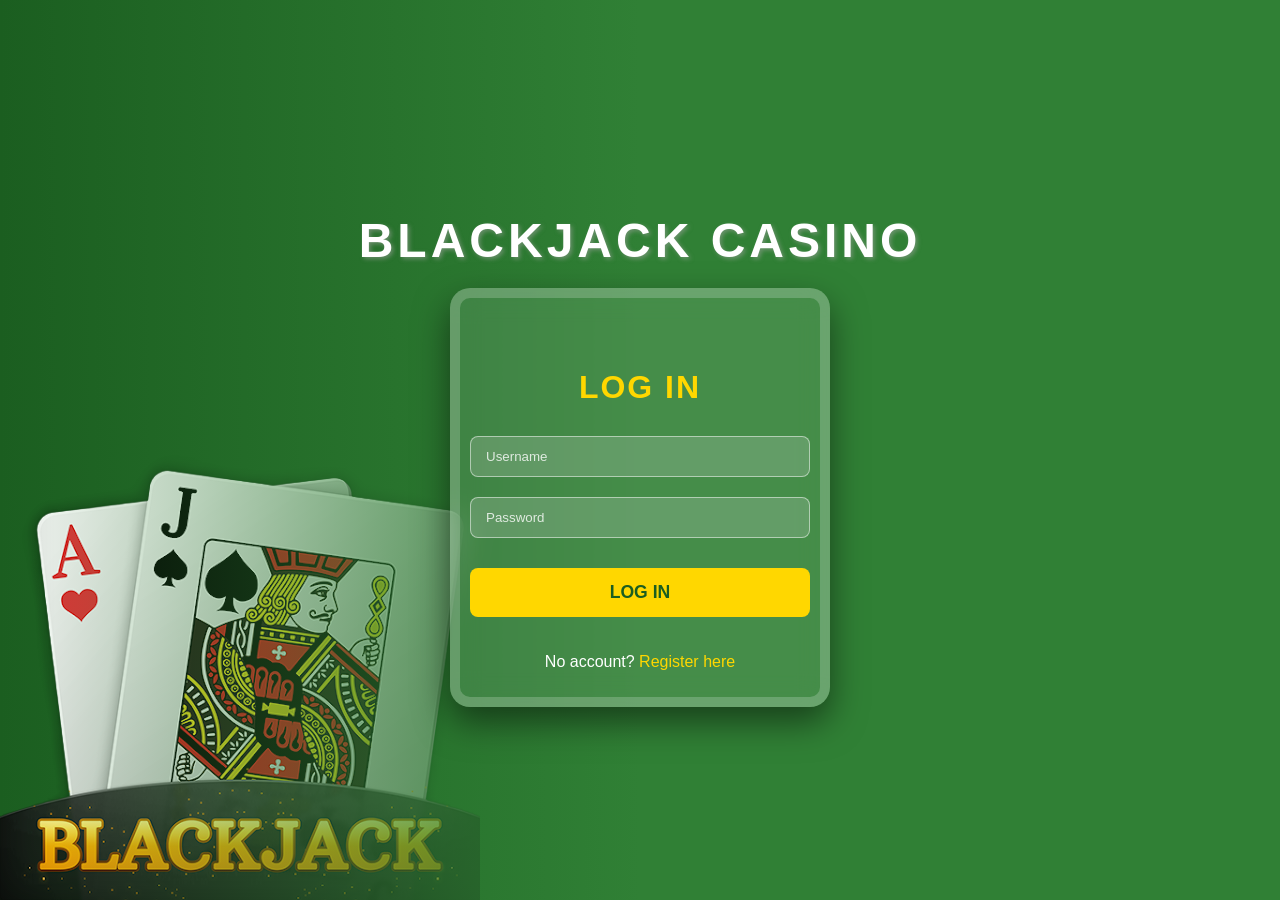
<file: login/index.html>
<!doctype html>
<html lang="en">
  <head>
    <meta charset="UTF-8" />
    <title>Casino Login & Register</title>
    <link rel="stylesheet" href="style.css" />
  </head>
  <body>
     <div class="header">
      <h1 class="game-title">BLACKJACK CASINO</h1>
    </div>

    <div class="container">
      <p id="errorMsg"></p>

      <div id="login-section">
        <h2>Log in</h2>

        <input type="text" id="login-username" placeholder="Username" />
        <input type="password" id="login-password" placeholder="Password" />
        <button id="loginButton">Log in</button>
        <p>
          No account?
          <span id="to-register" class="link-text">Register here</span>
        </p>
      </div>

      <div id="register-section" style="display: none">
        <h2>Create Account</h2>
        <input
          type="text"
          id="register-username"
          placeholder="Choose username"
        />
        <input
          type="password"
          id="register-password"
          placeholder="Choose password"
        />
        <button id="registerButton">Sign Up</button>
        <p>
          Already have an account?
          <span id="to-login" class="link-text">Login here</span>
        </p>
      </div>
    </div>

    <script src="login.js"></script>
  </body>
</html>
</file>
<file: login/style.css>
body {
  margin: 0;
  padding: 0;
  display: flex;
  justify-content: center;
  align-items: center;
  min-height: 100vh;
  font-family: "Poppins", sans-serif;
  background: radial-gradient(circle, #2e7d32 0%, #1b5e20 100%);
  flex-direction: column;
  align-items: center;
  background-color: #1b5e20;
  background-image:
    linear-gradient(to right, rgba(27, 94, 32, 0) 0%, rgb(48, 128, 53) 50%),
    url("../style.PNG");

  background-repeat: no-repeat;
  background-position: left bottom;
  background-size: auto;
}
.game-title {
  color: white;
  font-size: 48px;
  text-align: center;
  margin: 20px 0;
  text-transform: uppercase;
  letter-spacing: 4px;
  text-shadow: 2px 2px 4px rgba(168, 166, 166, 0.5);
  font-family: "Arial", sans-serif;
}

.container {
  position: relative;
  width: 340px;
  padding: 10px;
  background: rgba(255, 255, 255, 0.1);
  backdrop-filter: blur(15px);
  border: 10px solid rgba(255, 255, 255, 0.2);
  border-radius: 20px;
  box-shadow: 0 15px 35px rgba(0, 0, 0, 0.5);
  color: white;
  text-align: center;
}

h2 {
  font-size: 2em;
  color: #ffd700;
  margin-bottom: 20px;
  text-transform: uppercase;
  letter-spacing: 2px;
}

input::placeholder {
  color: rgba(255, 255, 255, 0.8);
  font-weight: 300;
}
input {
  width: 100%;
  padding: 12px 15px;
  margin: 10px 0;
  display: inline-block;
  border: 1px solid rgba(255, 255, 255, 0.5);
  border-radius: 8px;
  background: rgba(226, 223, 223, 0.2);
  color: white;
  box-sizing: border-box;
  outline: none;
  transition: 0.3s;
}

input:focus {
  border-color: #ffd700;
  background: rgba(255, 255, 255, 0.4);
}

button {
  width: 100%;
  background-color: #ffd700;
  color: #1b5e20;
  padding: 14px 20px;
  margin: 20px 0;
  border: none;
  border-radius: 8px;
  cursor: pointer;
  font-weight: bold;
  font-size: 1.1em;
  text-transform: uppercase;
  transition: 0.3s;
}

button:hover {
  background-color: #ffea00;
  transform: translateY(-2px);
  box-shadow: 0 5px 15px rgba(0, 0, 0, 0.3);
}

.link-text {
  color: #ffd700;
  cursor: pointer;
  font-weight: 500;
  text-decoration: none;
  transition: 0.3s;
}

.link-text:hover {
  color: white;
  text-decoration: underline;
}

#errorMsg {
  color: #ff5252;
  font-size: 0.9em;
  min-height: 20px;
  margin-bottom: 10px;
}
</file>
